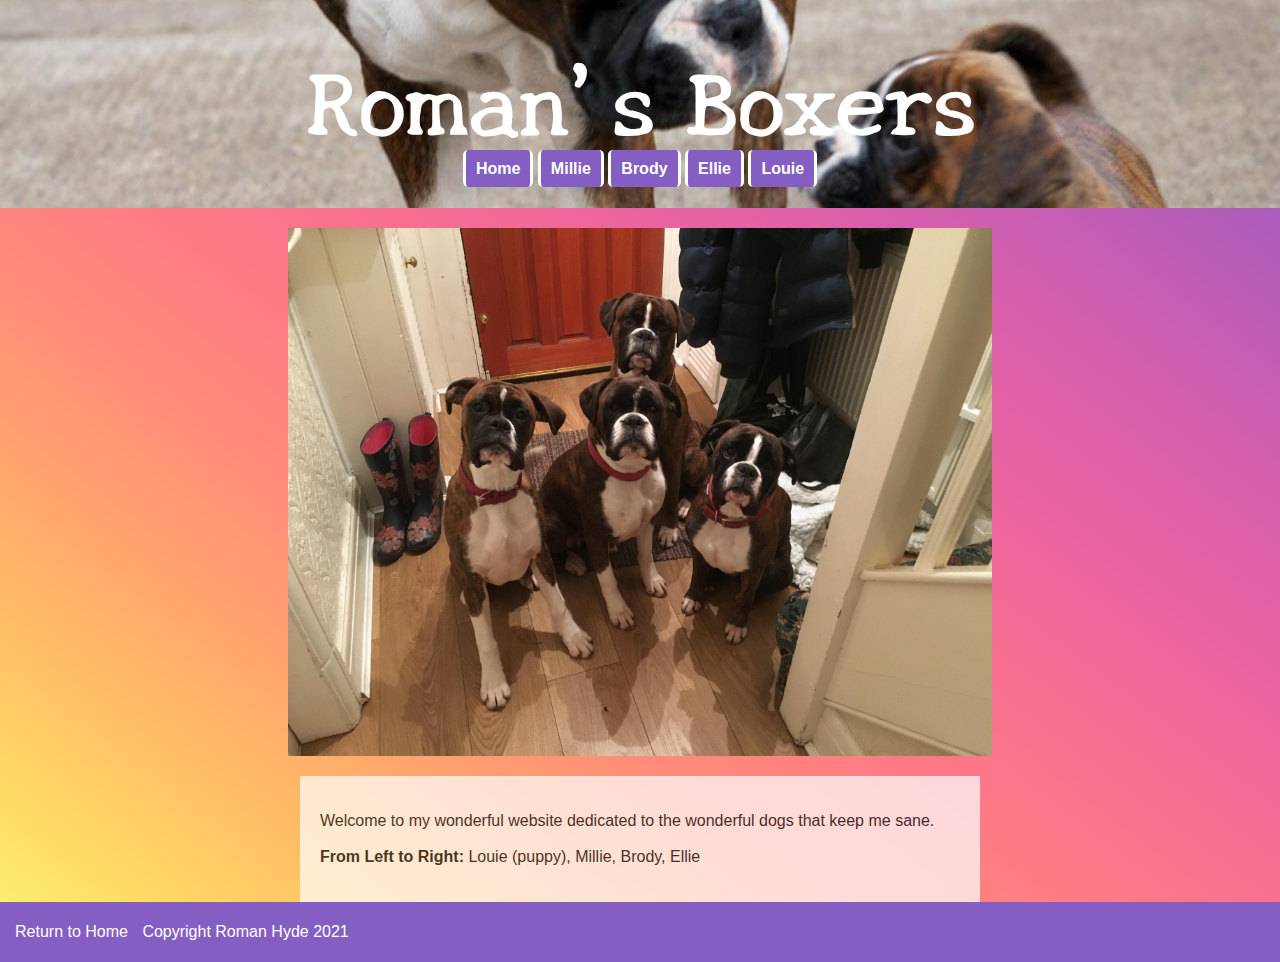
<file: index.html>
<!DOCTYPE html>
<html lang="en">
<head>
    <meta charset="UTF-8">
    <meta http-equiv="X-UA-Compatible" content="IE=edge">
    <meta name="viewport" content="width=device-width, initial-scale=1.0">
    <link rel="stylesheet" href="main.css">
    <link rel="preconnect" href="https://fonts.gstatic.com">
    <link href="https://fonts.googleapis.com/css2?family=New+Tegomin&display=swap" rel="stylesheet">
    <title>Home Page</title>
</head>
<body>
        <!-- This is a reference file for the other dog pages. 
    I have included this for you to view but 
    this template page is not linked to the main site because 
    it's only a reference / template / skeleton to be used and reused. -->
    <div class="banner">

        <div class="titles">
            <h1>Roman's Boxers</h1>
        </div>
        <div class="navbar">
            <nav>
                <a href="index.html">Home</a>
                <a href="DogPages/Millie.html">Millie</a>
                <a href="DogPages/Brody.html">Brody</a>
                <a href="DogPages/Ellie.html">Ellie</a>
                <a href="DogPages/Louie.html">Louie</a>
                
            </nav>
            
        </div>
    </div>
    <div class="profimg">
        <!-- Image Here -->
        <img src="images/ThePack.jpg" class="w3-image">
    </div>
    <div class="content">

        <div class="info">
            <p>
                Welcome to my wonderful website dedicated to the wonderful dogs that keep me sane.
                <br>
                <br>
                <b>From Left to Right:</b> Louie (puppy), Millie, Brody, Ellie
            </p>
        </div>
    </div>

    <div class="footer"> 
        
        <p>
            <a href="index.html">Return to Home</a>
            Copyright Roman Hyde 2021</p>
    </div>
</body>
</html>
</file>
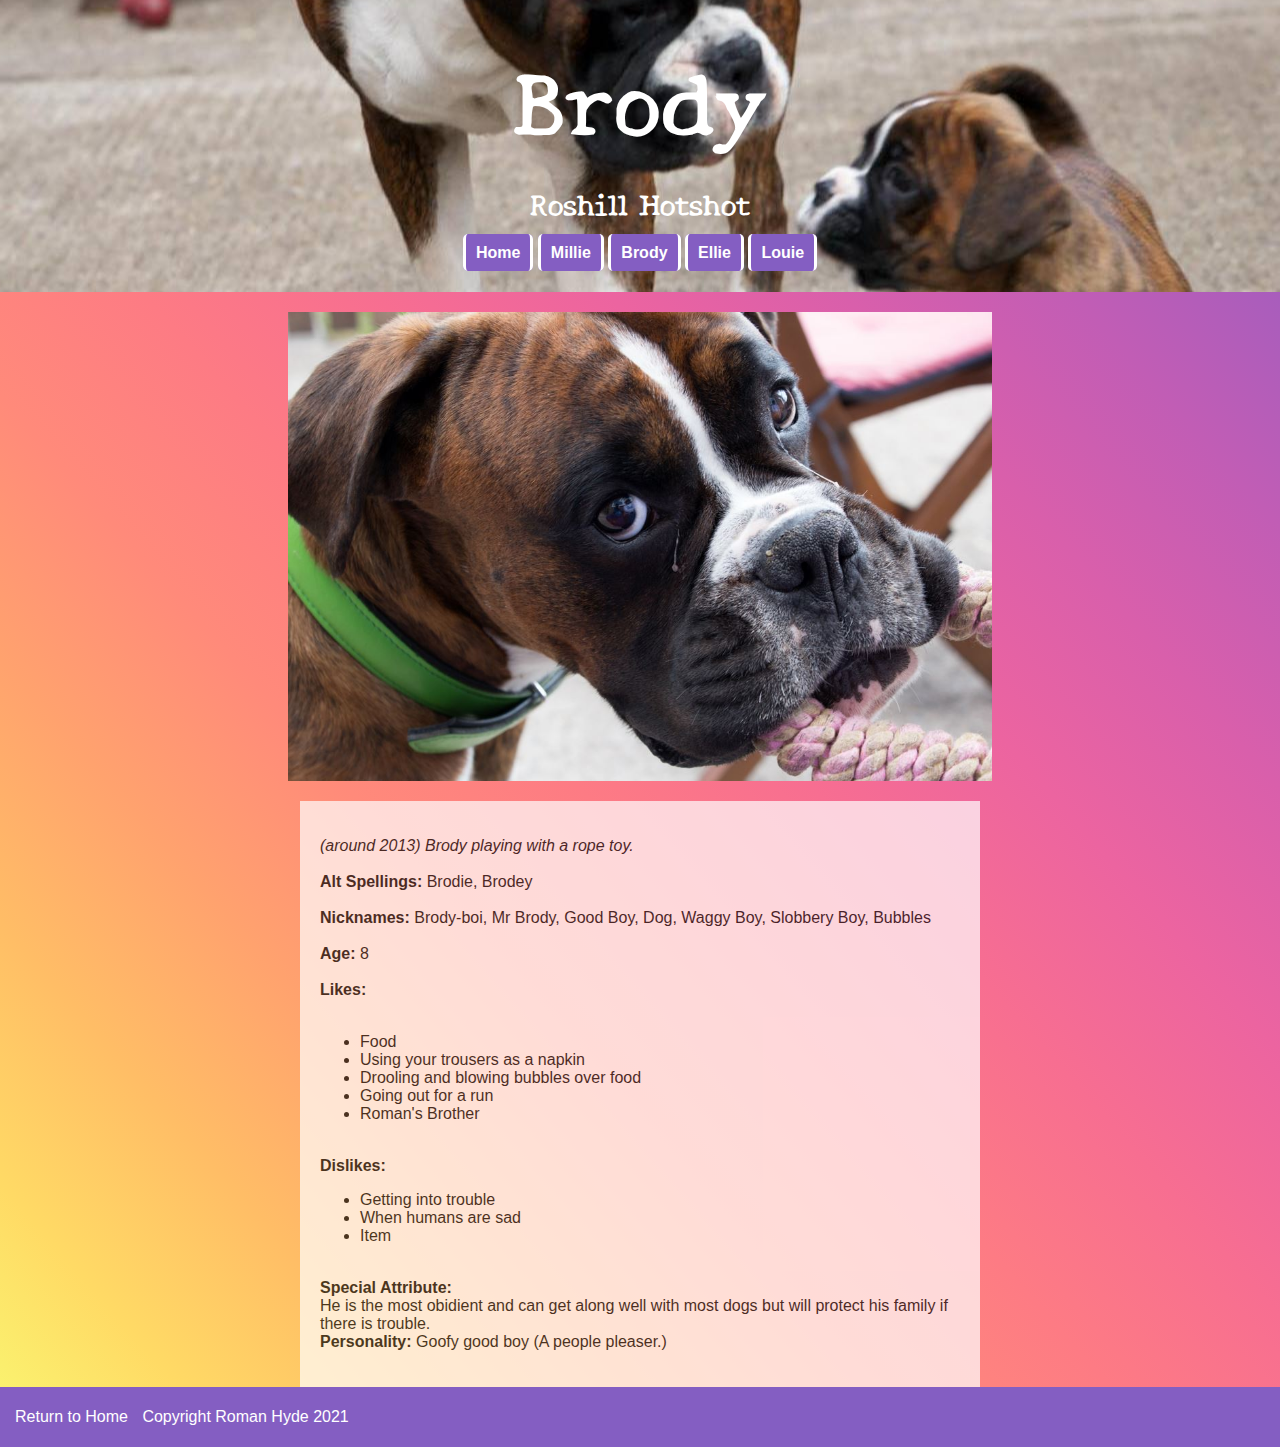
<file: DogPages/Brody.html>
<!DOCTYPE html>
<html lang="en">
<head>
    <meta charset="UTF-8">
    <meta http-equiv="X-UA-Compatible" content="IE=edge">
    <meta name="viewport" content="width=device-width, initial-scale=1.0">
    <link rel="stylesheet" href="dogTemplate.css">
    <link rel="preconnect" href="https://fonts.gstatic.com">
    <link href="https://fonts.googleapis.com/css2?family=New+Tegomin&display=swap" rel="stylesheet">
    <title>Brody</title>
</head>
<body>
        <!-- This is a reference file for the other dog pages. 
    I have included this for you to view but 
    this template page is not linked to the main site because 
    it's only a reference / template / skeleton to be used and reused. -->
    <div class="banner">

        <div class="titles">
            <h1>Brody</h1>
            <h3>Roshill Hotshot</h3>
        </div>
        <div class="navbar">
            <nav>
                <a href="../index.html">Home</a>
                <a href="Millie.html">Millie</a>
                <a href="Brody.html">Brody</a>
                <a href="Ellie.html">Ellie</a>
                <a href="Louie.html">Louie</a>
                
            </nav>
        </div>
    </div>

    <div class="profimg">
        <!-- Image Here -->
        <img src="../images/BrodyProf.jpg" alt="brody-profile-image">
    </div>

    <div class="content">
        <div class="info">
            <!-- Basic Profile Skeleton below -->
            <p>
                <i>(around 2013) Brody playing with a rope toy.</i>
                <br>
                <br>
                <b>Alt Spellings:</b> 
                Brodie, Brodey
                    <br>
                    <br>
                <b>Nicknames:</b> Brody-boi, Mr Brody, Good Boy, Dog, Waggy Boy, Slobbery Boy, Bubbles
                    <br>
                    <br>
                <b>Age:</b> 8
                    <br>
                    <br>
                <b>Likes:</b>
                <br>
                <br>
                    <ul>
                        <li>Food</li>
                        <li>Using your trousers as a napkin</li>
                        <li>Drooling and blowing bubbles over food</li>
                        <li>Going out for a run</li>
                        <li>Roman's Brother</li>
                    </ul>
                <br>
                <b>Dislikes:</b>
                <br>
                    <ul>
                        <li>Getting into trouble</li>
                        <li>When humans are sad</li>
                        <li>Item</li>
                    </ul>
                <br>
                <b>Special Attribute:</b>
                <br>
                He is the most obidient and can get along well with most dogs but will protect his family if there is trouble.
                <br>
                <b>Personality:</b> Goofy good boy (A people pleaser.)
            </p>
        </div>
    </div>

    <div class="footer"> 
        
        <p>
            <a href="../index.html">Return to Home</a>
            Copyright Roman Hyde 2021</p>
    </div>
</body>
</html>
</file>
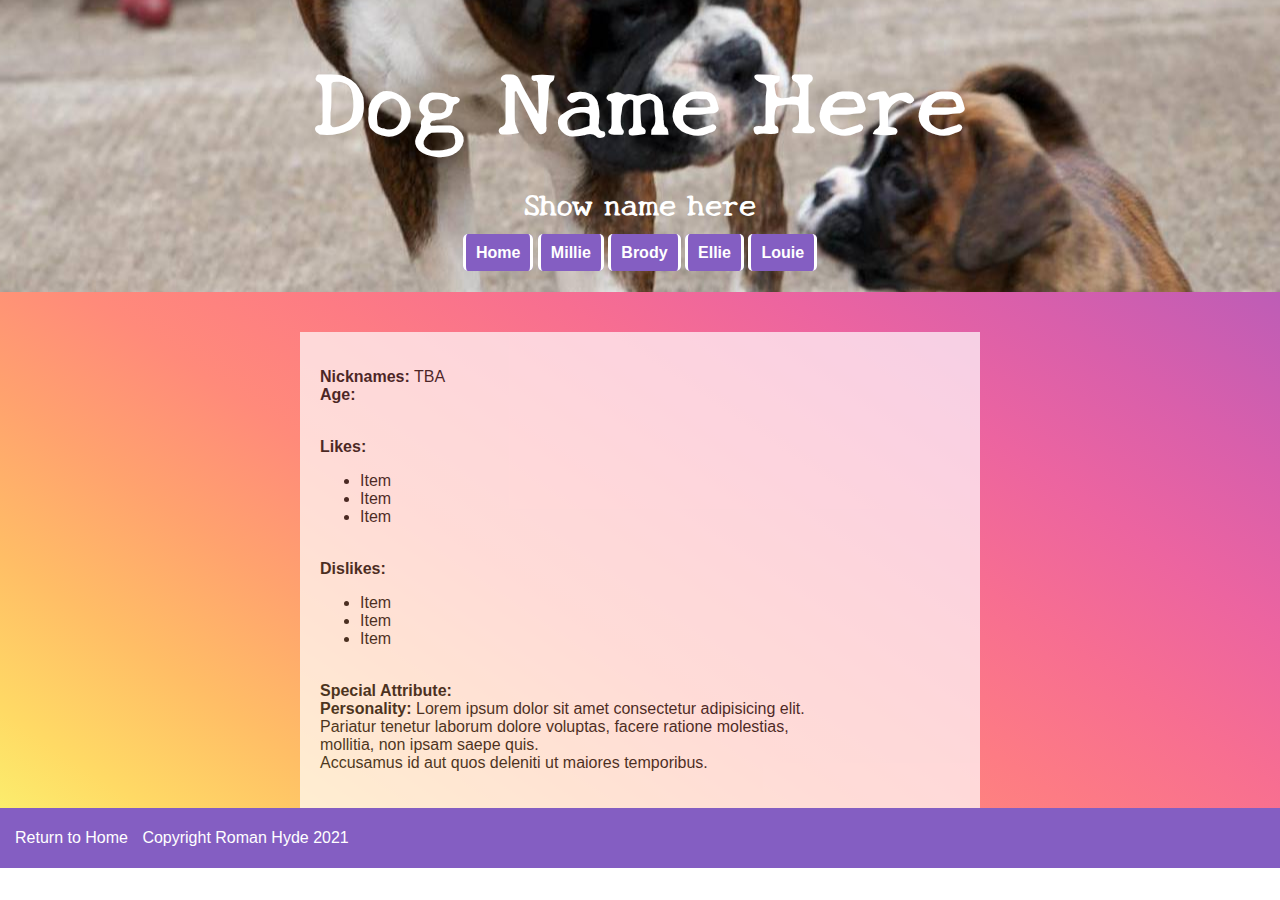
<file: DogPages/dogTemplate.html>
<!DOCTYPE html>
<html lang="en">
<head>
    <meta charset="UTF-8">
    <meta http-equiv="X-UA-Compatible" content="IE=edge">
    <meta name="viewport" content="width=device-width, initial-scale=1.0">
    <link rel="stylesheet" href="dogTemplate.css">
    <link rel="preconnect" href="https://fonts.gstatic.com">
    <link href="https://fonts.googleapis.com/css2?family=New+Tegomin&display=swap" rel="stylesheet">
    <title>Document</title>
</head>
<body>
        <!-- This is a reference file for the other dog pages. 
    I have included this for you to view but 
    this template page is not linked to the main site because 
    it's only a reference / template / skeleton to be used and reused. -->
    <div class="banner">

        <div class="titles">
            <h1>Dog Name Here</h1>
            <h3>Show name here</h3>
        </div>
        <div class="navbar">
            <nav>
                <a href="../index.html">Home</a>
                <a href="Millie.html">Millie</a>
                <a href="Brody.html">Brody</a>
                <a href="Ellie.html">Ellie</a>
                <a href="Louie.html">Louie</a>
                
            </nav>
            
        </div>
    </div>

    <div class="profimg">
        <!-- Image Here -->
        <img href="">
    </div>
    <div class="content">
        <div class="info">
            <!-- Basic Profile Skeleton below -->
            <p>
                <b>Nicknames:</b> TBA
                    <br>
                <b>Age:</b>
                    <br>
                <p></p>
                    <br>
                <b>Likes:</b>
                <br>
                    <ul>
                        <li>Item</li>
                        <li>Item</li>
                        <li>Item</li>
                    </ul>
                <br>
                <b>Dislikes:</b>
                <br>
                    <ul>
                        <li>Item</li>
                        <li>Item</li>
                        <li>Item</li>
                    </ul>
                <br>
                <b>Special Attribute:</b>
                <br>
                <b>Personality:</b> Lorem ipsum dolor sit amet consectetur adipisicing elit. 
                <br>Pariatur tenetur laborum dolore voluptas, facere ratione molestias, 
                <br> mollitia, non ipsam saepe quis. 
                <br>Accusamus id aut quos deleniti ut maiores temporibus.
            </p>
        </div>
    </div>

    <div class="footer"> 
        
        <p>
            <a href="../index.html">Return to Home</a>
            Copyright Roman Hyde 2021</p>
    </div>
</body>
</html>
</file>
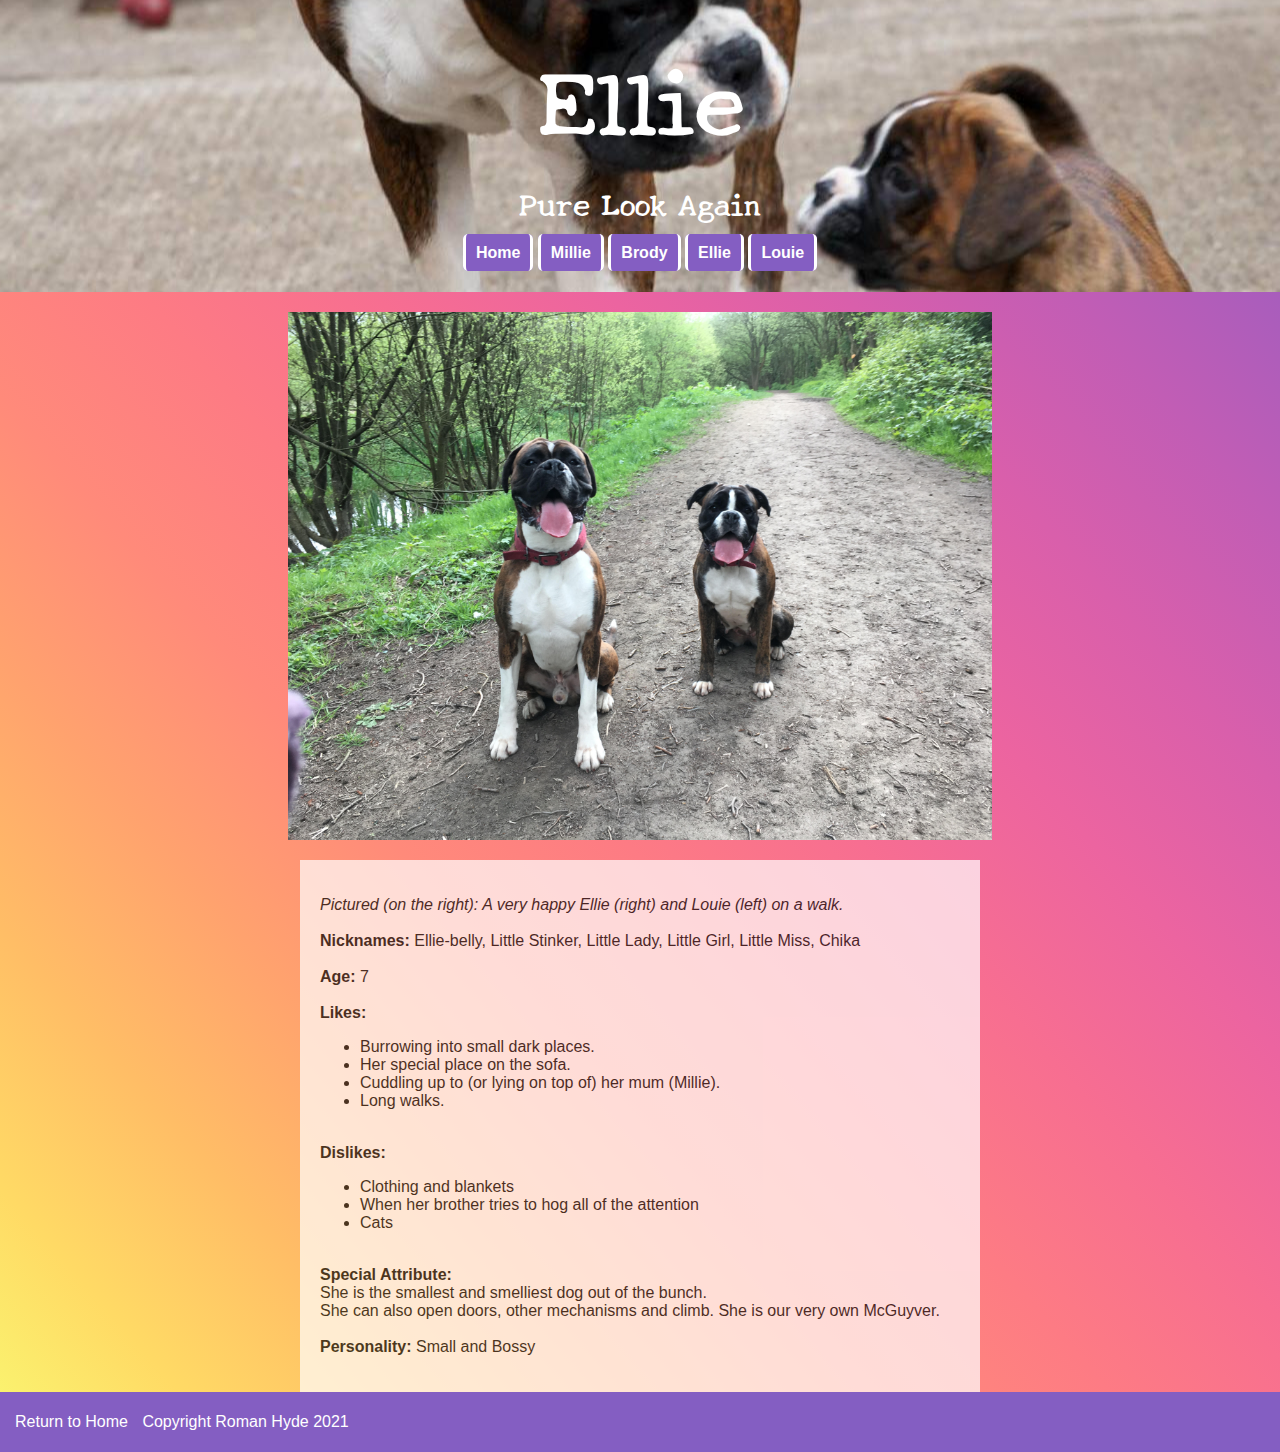
<file: DogPages/Ellie.html>
<!DOCTYPE html>
<html lang="en">
<head>
    <meta charset="UTF-8">
    <meta http-equiv="X-UA-Compatible" content="IE=edge">
    <meta name="viewport" content="width=device-width, initial-scale=1.0">
    <link rel="stylesheet" href="dogTemplate.css">
    <link rel="preconnect" href="https://fonts.gstatic.com">
    <link href="https://fonts.googleapis.com/css2?family=New+Tegomin&display=swap" rel="stylesheet">
    <title>Ellie</title>
</head>
<body>
        <!-- This is a reference file for the other dog pages. 
    I have included this for you to view but 
    this template page is not linked to the main site because 
    it's only a reference / template / skeleton to be used and reused. -->
    <div class="banner">

        <div class="titles">
            <h1>Ellie</h1>
            <h3>Pure Look Again</h3>
        </div>
        <div class="navbar">
            <nav>
                <a href="../index.html">Home</a>
                <a href="Millie.html">Millie</a>
                <a href="Brody.html">Brody</a>
                <a href="Ellie.html">Ellie</a>
                <a href="Louie.html">Louie</a>
                
            </nav>
        </div>
    </div>

    <div class="profimg">
        <!-- Image Here -->
        <img src="../images/EllieAndLouie1.jpg" alt="Ellie">
    </div>

    <div class="content">
        <div class="info">
            <!-- Basic Profile Skeleton below -->
            <p>
                <i>Pictured (on the right): A very happy Ellie (right) and Louie (left) on a walk.</i>
                <br>
                <br>
                <b>Nicknames:</b> Ellie-belly, Little Stinker, Little Lady, Little Girl, Little Miss, Chika
                <br>
                <br>
                <b>Age:</b>
                    7
                    <br>
                    <br>
                <b>Likes:</b>
                <br>
                    <ul>
                        <li>Burrowing into small dark places.</li>
                        <li>Her special place on the sofa.</li>
                        <li>Cuddling up to (or lying on top of) her mum (Millie).</li>
                        <li>Long walks.</li>
                    </ul>
                <br>
                <b>Dislikes:</b>
                <br>
                    <ul>
                        <li>Clothing and blankets</li>
                        <li>When her brother tries to hog all of the attention</li>
                        <li>Cats</li>
                    </ul>
                <br>
                <b>Special Attribute:</b>
                <br>
                She is the smallest and smelliest dog out of the bunch.
                <br>
                She can also open doors, other mechanisms and climb. She is our very own McGuyver.
                <br>
                <br>
                <b>Personality:</b> Small and Bossy
            </p>
        </div>
    </div>

    <div class="footer"> 
        
        <p>
            <a href="../index.html">Return to Home</a>
            Copyright Roman Hyde 2021</p>
    </div>
</body>
</html>
</file>
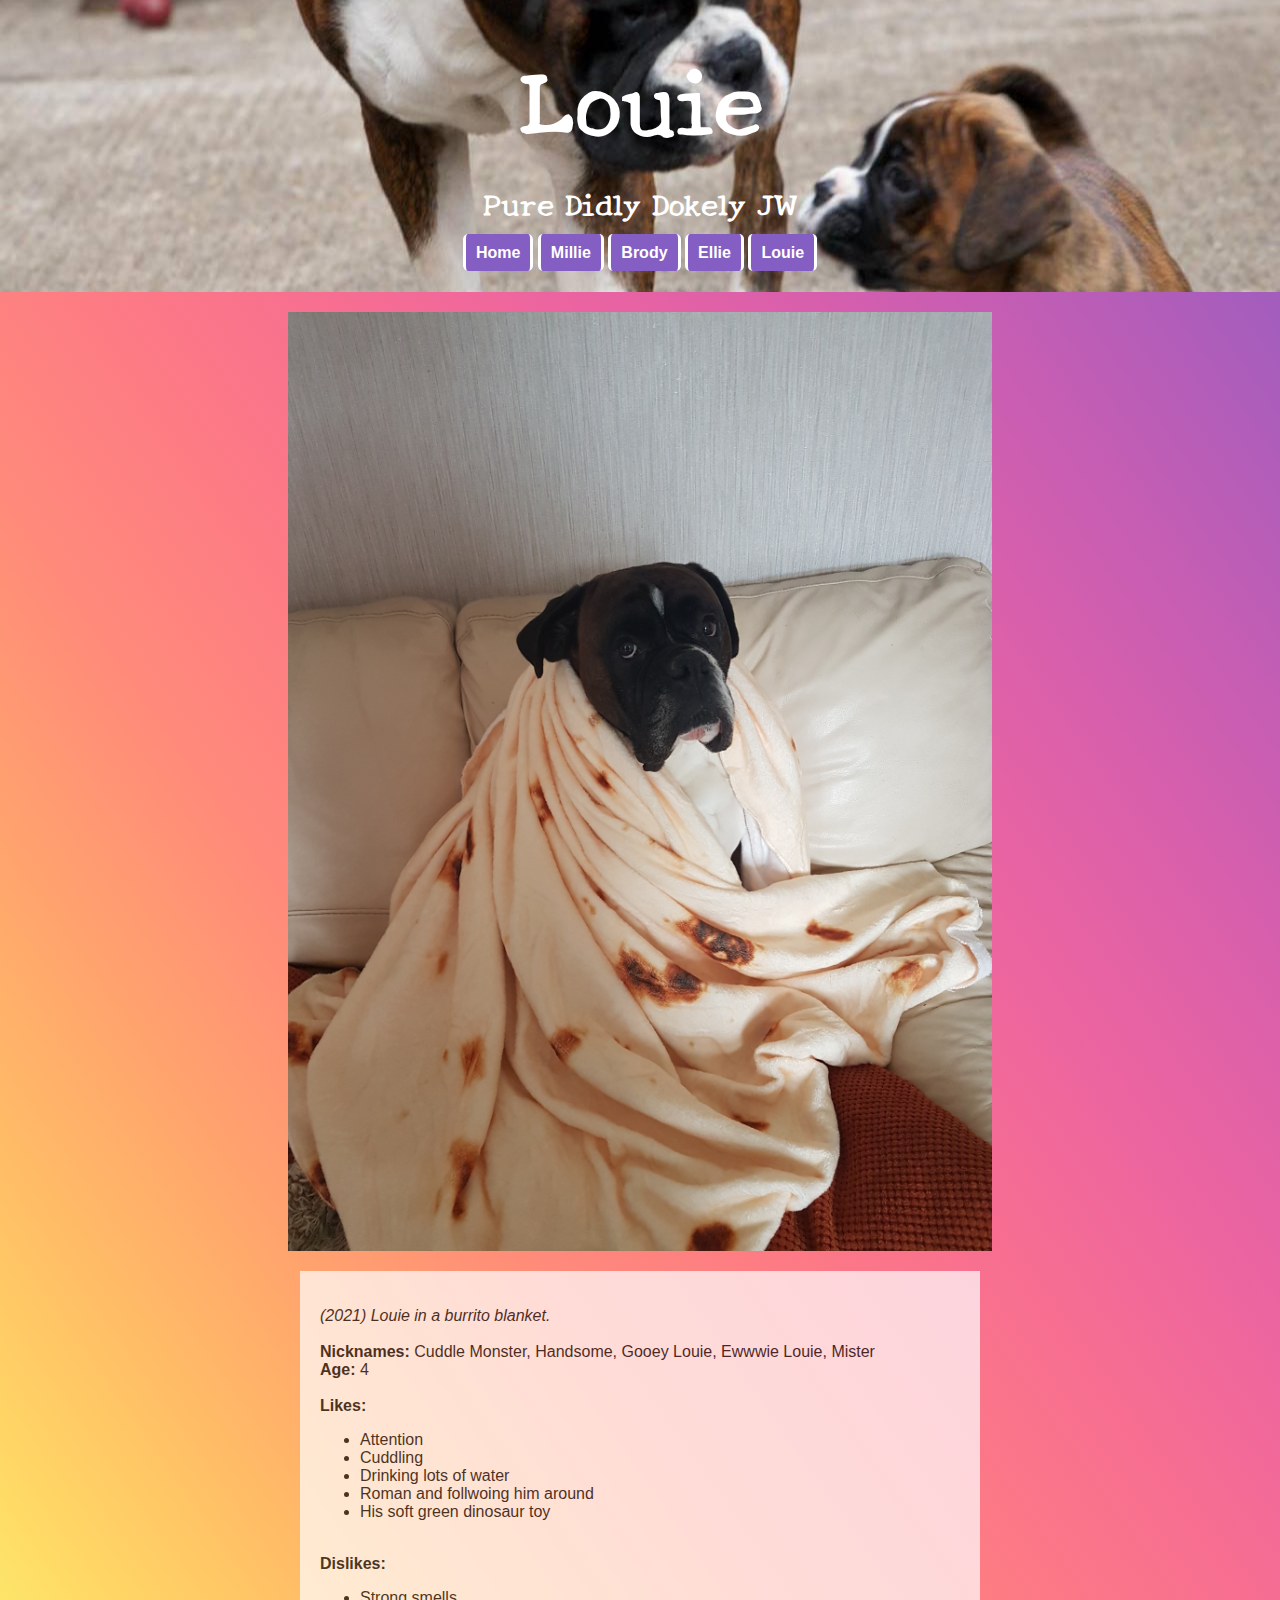
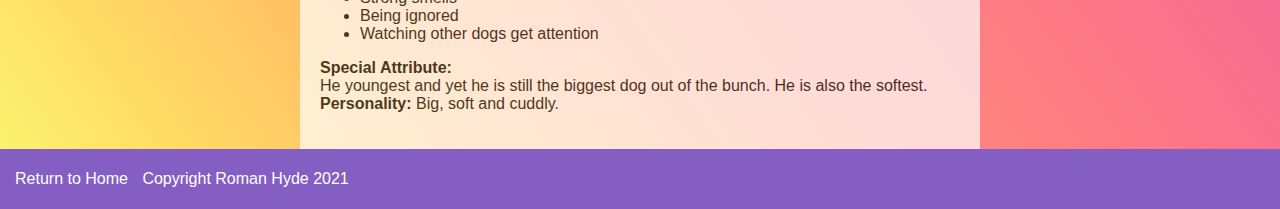
<file: DogPages/Louie.html>
<!DOCTYPE html>
<html lang="en">
<head>
    <meta charset="UTF-8">
    <meta http-equiv="X-UA-Compatible" content="IE=edge">
    <meta name="viewport" content="width=device-width, initial-scale=1.0">
    <link rel="stylesheet" href="dogTemplate.css">
    <link rel="preconnect" href="https://fonts.gstatic.com">
    <link href="https://fonts.googleapis.com/css2?family=New+Tegomin&display=swap" rel="stylesheet">
    <title>Louie</title>
</head>
<body>
        <!-- This is a reference file for the other dog pages. 
    I have included this for you to view but 
    this template page is not linked to the main site because 
    it's only a reference / template / skeleton to be used and reused. -->
    <div class="banner">

        <div class="titles">
            <h1>Louie</h1>
            <h3>Pure Didly Dokely JW</h3>
        </div>
        <div class="navbar">
            <nav>
                <a href="../index.html">Home</a>
                <a href="Millie.html">Millie</a>
                <a href="Brody.html">Brody</a>
                <a href="Ellie.html">Ellie</a>
                <a href="Louie.html">Louie</a>
                
            </nav>
        </div>
    </div>

    <div class="profimg">
        <!-- Image Here -->
        <img src="../images/Louie.jpg" alt="Louie">
    </div>

    <div class="content">
        <div class="info">
            <!-- Basic Profile Skeleton below -->
            <p>
                <i>(2021) Louie in a burrito blanket.</i>
                <br>
                <br>
                <b>Nicknames:</b> 
                    Cuddle Monster, Handsome, Gooey Louie, Ewwwie Louie, Mister
                    <br>
                <b>Age:</b> 4
                    <br>
                    <br>
                <b>Likes:</b>
                <br>
                    <ul>
                        <li>Attention</li>
                        <li>Cuddling</li>
                        <li>Drinking lots of water</li>
                        <li>Roman and follwoing him around</li>
                        <li>His soft green dinosaur toy</li>
                    </ul>
                <br>
                <b>Dislikes:</b>
                <br>
                    <ul>
                        <li>Strong smells</li>
                        <li>Being ignored</li>
                        <li>Watching other dogs get attention</li>
                    </ul>
                <b>Special Attribute:</b>
                <br>
                He youngest and yet he is still the biggest dog out of the bunch. He is also the softest.
                <br>
                <b>Personality:</b> Big, soft and cuddly. 
            </p>
        </div>
    </div>

    <div class="footer"> 
        
        <p>
            <a href="../index.html">Return to Home</a>
            Copyright Roman Hyde 2021</p>
    </div>
</body>
</html>
</file>
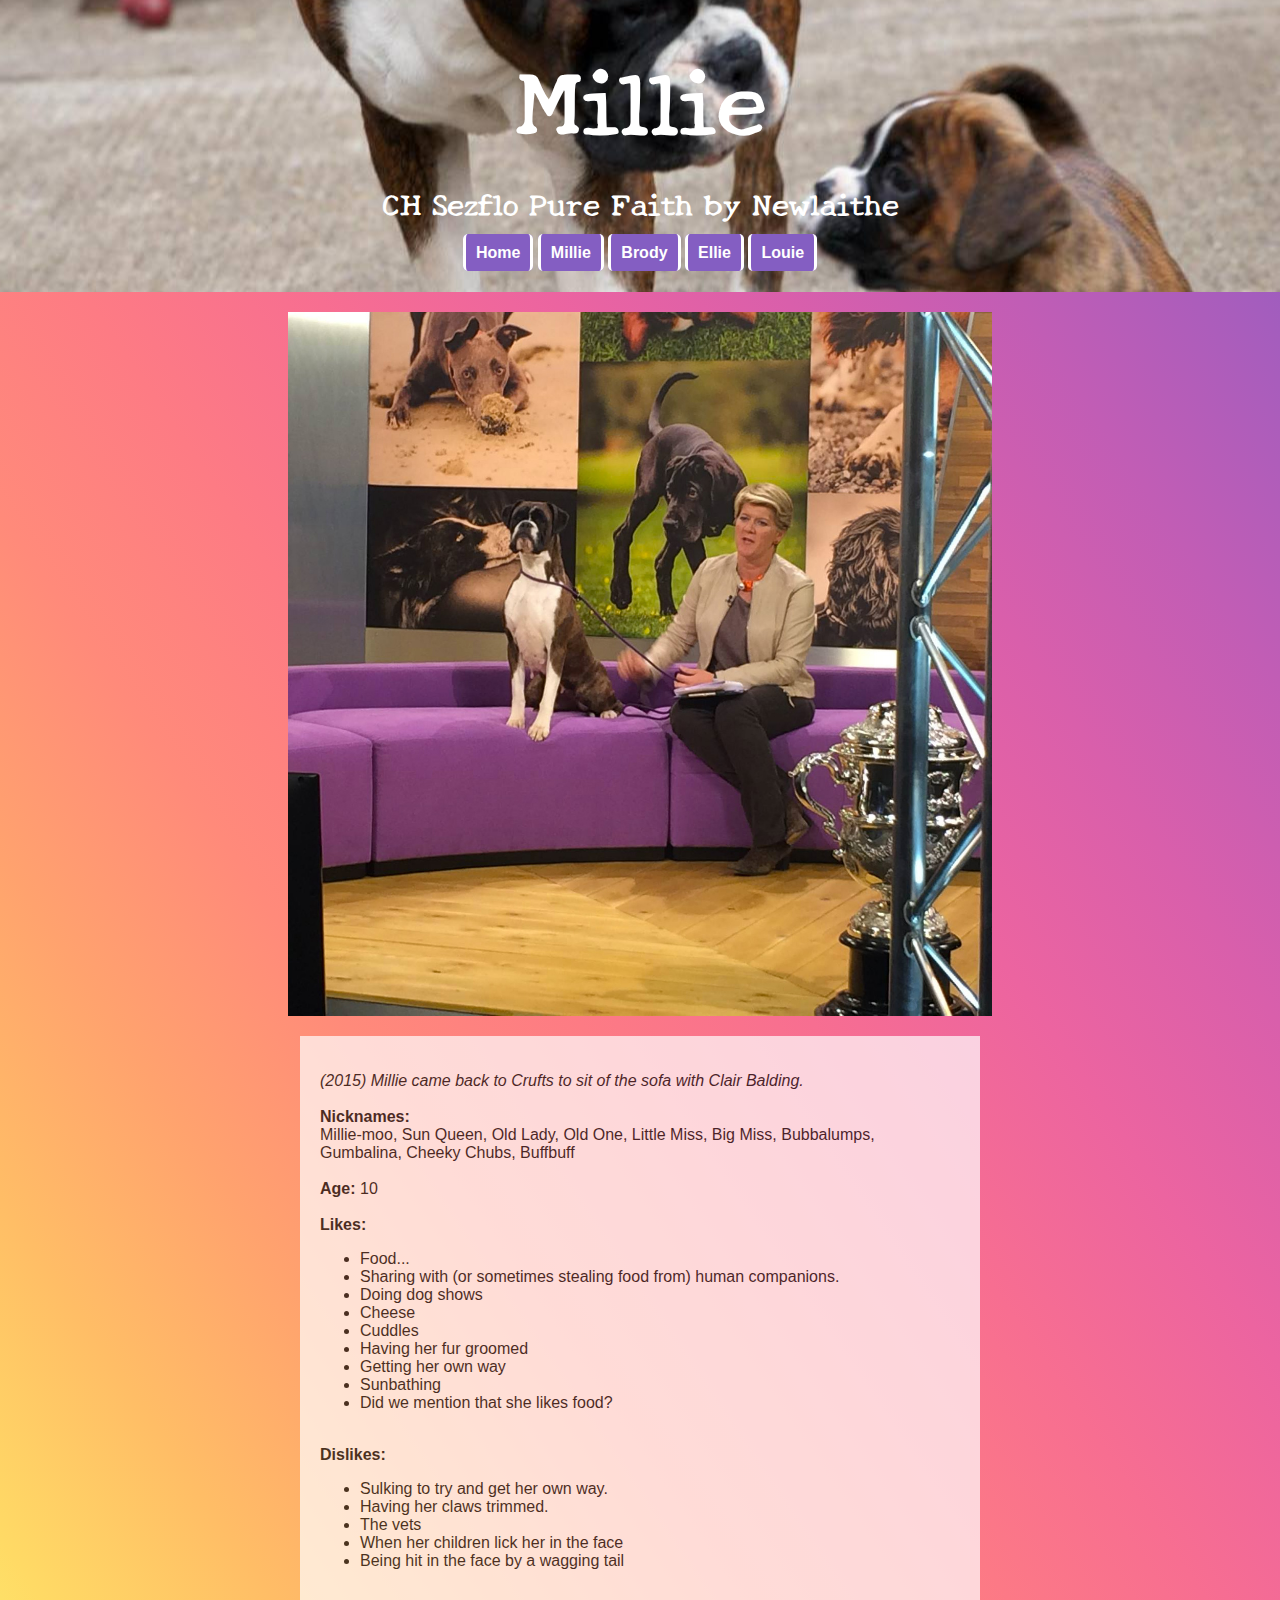
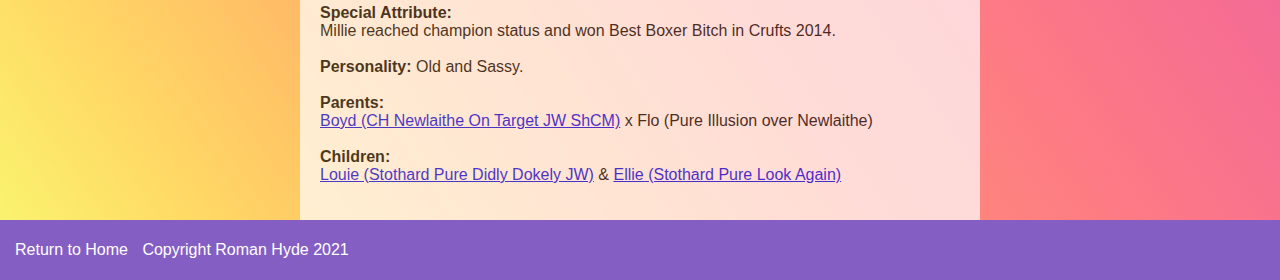
<file: DogPages/Millie.html>
<!DOCTYPE html>
<html lang="en">
<head>
    <meta charset="UTF-8">
    <meta http-equiv="X-UA-Compatible" content="IE=edge">
    <meta name="viewport" content="width=device-width, initial-scale=1.0">
    <link rel="stylesheet" href="dogTemplate.css">
    <link rel="preconnect" href="https://fonts.gstatic.com">
    <link href="https://fonts.googleapis.com/css2?family=New+Tegomin&display=swap" rel="stylesheet">
    <title>Millie</title>
</head>
<body>

    <div class="banner">

        <div class="titles">
            <h1>Millie</h1>
            <h3>CH Sezflo Pure Faith by Newlaithe</h3>
        </div>
        <div class="navbar">
            <nav>
                <a href="../index.html">Home</a>
                <a href="Millie.html">Millie</a>
                <a href="Brody.html">Brody</a>
                <a href="Ellie.html">Ellie</a>
                <a href="Louie.html">Louie</a>
                
            </nav>
        </div>
    </div>

    <div class="profimg">
        <!-- Image Here -->
        <img src="../images/Millie.jpg" alt="Millie">
    </div>

    <div class="content">
        <div class="info">
            <!-- Basic Profile Skeleton below -->
            <p>
                <i>(2015) Millie came back to Crufts to sit of the sofa with Clair Balding.</i>
                <br>
                <br>
                <b>Nicknames:</b> 
                    <br>
                    Millie-moo, Sun Queen, Old Lady, Old One, Little Miss, Big Miss, Bubbalumps, Gumbalina, Cheeky Chubs, Buffbuff <br>
                    <br>
                <b>Age:</b> 10
                    <br>
                    <br>
                <b>Likes:</b>
                <br>
                    <ul>
                        <li>Food... </li>
                        <li>Sharing with (or sometimes stealing food from) human companions.</li>
                        <li>Doing dog shows</li>
                        <li>Cheese</li>
                        <li>Cuddles</li>
                        <li>Having her fur groomed</li>
                        <li>Getting her own way</li>
                        <li>Sunbathing</li>
                        <li>Did we mention that she likes food?</li>
                    </ul>
                <br>
                <b>Dislikes:</b>
                <br>
                    <ul>
                        <li>Sulking to try and get her own way.</li>
                        <li>Having her claws trimmed.</li>
                        <li>The vets</li>
                        <li>When her children lick her in the face</li>
                        <li>Being hit in the face by a wagging tail</li>
                    </ul>
                <br>
                <b>Special Attribute:</b>
                <br>
                Millie reached champion status and won Best Boxer Bitch in Crufts 2014.
                <br>
                <br>
                <b>Personality:</b> Old and Sassy.
                <br>
                <br>
                <b>Parents:</b> 
                <br>
                <a href="http://www.newlaitheboxers.co.uk/Boyd.html">
                Boyd (CH Newlaithe On Target JW ShCM)</a> x Flo (Pure Illusion over Newlaithe)
                <br>
                <br>
                <b>Children:</b> 
                <br>
                <a href="Louie.html">Louie (Stothard Pure Didly Dokely JW)</a> 
                & 
                <a href="Ellie.html">Ellie (Stothard Pure Look Again)</a>

            </p>
        </div>
    </div>

    <div class="footer"> 
        
        <p>
            <a href="../index.html">Return to Home</a>
            Copyright Roman Hyde 2021</p>
    </div>
</body>
</html>
</file>
<file: main.css>
html, body {
    display: flex;
    flex-direction: column;
    flex-wrap: nowrap;

    background-image: linear-gradient(to left bottom, #845ec2, #a55dbd, #c15db5, #d95fab, #ec64a0, #f76e91, #fd7b84, #ff8a7a, #ffa26e, #ffbd66, #ffda65, #f9f871);
    background-repeat: no-repeat;
    background-attachment: scroll;
    height: auto;
    width: auto;
    margin: 0;
    background-position: center;
    background-size: cover;
}


.banner {
    display: flex;
    flex-direction: column;
    flex-wrap: nowrap;
    width: auto;
    text-align: center;
    padding:30px;
    justify-content: space-evenly;
    background-image:url(images/Banner_img.jpg);
    background-repeat:no-repeat;
    background-attachment: scroll;
    background-position: center;
}
.navbar{
    color: white;
    font-family: Arial, Helvetica, sans-serif;
    font-weight: bold;
    justify-content: space-between;
    flex-wrap: wrap;
    flex-direction: row;

}

.navbar a {
    text-decoration: none;
    padding: 10px;
    border:white;
    border-radius: 2px;
    border-left-style: solid;
    border-right-style:solid;
    background-color: #845EC2;
}
.navbar a:link {
    color: white;
    border-radius: 5px;
    /* border-style: solid; */
    
}
.navbar a:visited {
    color: #eadcff;
    
}
.navbar a:hover {
    color: #F9F871;
}


.titles {
    font-family: 'New Tegomin', serif;
    color: white;
}

h1 {
    font-size:90px;
    margin:0%;
}

img {
    display: flex;
    flex-wrap: nowrap;
    flex-direction: column;
    max-width: 55%;
    padding: 20px;
    height:auto;
    margin-left: auto;
    margin-right: auto;
    
    
}

.content {
    background-color: white;
    opacity: 0.7;
    margin: auto;
    width: 50%;
    padding: 20px;
    font-family: Arial, Helvetica, sans-serif;
}

.footer {
    background-color: #845EC2;
    width: auto;
    height: auto;
    padding: 5px;
    font-family: Arial, Helvetica, sans-serif;
    color: white;
    justify-content:space-between;
}

.footer a {
    text-decoration: none;
    padding: 10px;
    border:white;
    border-radius: 2px;
}
.footer a:link {
    color: white;
}
.footer a:visited {
    color: #eadcff;
}
.footer a:hover {
    color: #F9F871;
}

/* reference colours for colour scheme:
#845EC2
#D65DB1
#FF6F91
#FF9671
#FFC75F
#F9F871 */
</file>
<file: DogPages/dogTemplate.css>
html, body {
    display: flex;
    flex-direction: column;
    flex-wrap: nowrap;

    background-image: linear-gradient(to left bottom, #845ec2, #a55dbd, #c15db5, #d95fab, #ec64a0, #f76e91, #fd7b84, #ff8a7a, #ffa26e, #ffbd66, #ffda65, #f9f871);
    background-repeat: no-repeat;
    background-attachment: scroll;
    height: auto;
    width: auto;
    margin: 0;
    background-position: center;
    background-size: cover;
}


.banner {
    display: flex;
    flex-direction: column;
    flex-wrap: nowrap;
    width: auto;
    text-align: center;
    padding:30px;
    justify-content: space-evenly;
    background-image:url(../images/Banner_img.jpg);
    background-repeat:no-repeat;
    background-attachment: scroll;
    background-position: center;
}
.navbar{
    color: white;
    font-family: Arial, Helvetica, sans-serif;
    font-weight: bold;
    justify-content: space-between;
    flex-wrap: wrap;
    flex-direction: row;

}

.navbar a {
    text-decoration: none;
    padding: 10px;
    border:white;
    border-radius: 2px;
    border-left-style: solid;
    border-right-style:solid;
    background-color: #845EC2;
}
.navbar a:link {
    color: white;
    border-radius: 5px;
    /* border-style: solid; */
    
}
.navbar a:visited {
    color: #eadcff;
    
}
.navbar a:hover {
    color: #F9F871;
}


.titles {
    font-family: 'New Tegomin', serif;
    color: white;
}

h1 {
    font-size:90px;
    margin:0%;
}

h3{
    font-size: 30px;
    margin: 20px;
}

img {
    display: flex;
    flex-wrap: nowrap;
    flex-direction: column;
    max-width: 55%;
    padding: 20px;
    height:auto;
    margin-left: auto;
    margin-right: auto;
    
}

.content {
    background-color: white;
    opacity: 0.7;
    margin: auto;
    width: 50%;
    padding: 20px;
    font-family: Arial, Helvetica, sans-serif;
    
      
}

.footer {
    background-color: #845EC2;
    width: auto;
    height: auto;
    padding: 5px;
    font-family: Arial, Helvetica, sans-serif;
    color: white;
    justify-content:space-between;
}

.footer a {
    text-decoration: none;
    padding: 10px;
    border:white;
    border-radius: 2px;
}
.footer a:link {
    color: white;
}
.footer a:visited {
    color: #eadcff;
}
.footer a:hover {
    color: #F9F871;
}

/* reference colours for colour scheme:
#845EC2
#D65DB1
#FF6F91
#FF9671
#FFC75F
#F9F871 */
</file>
